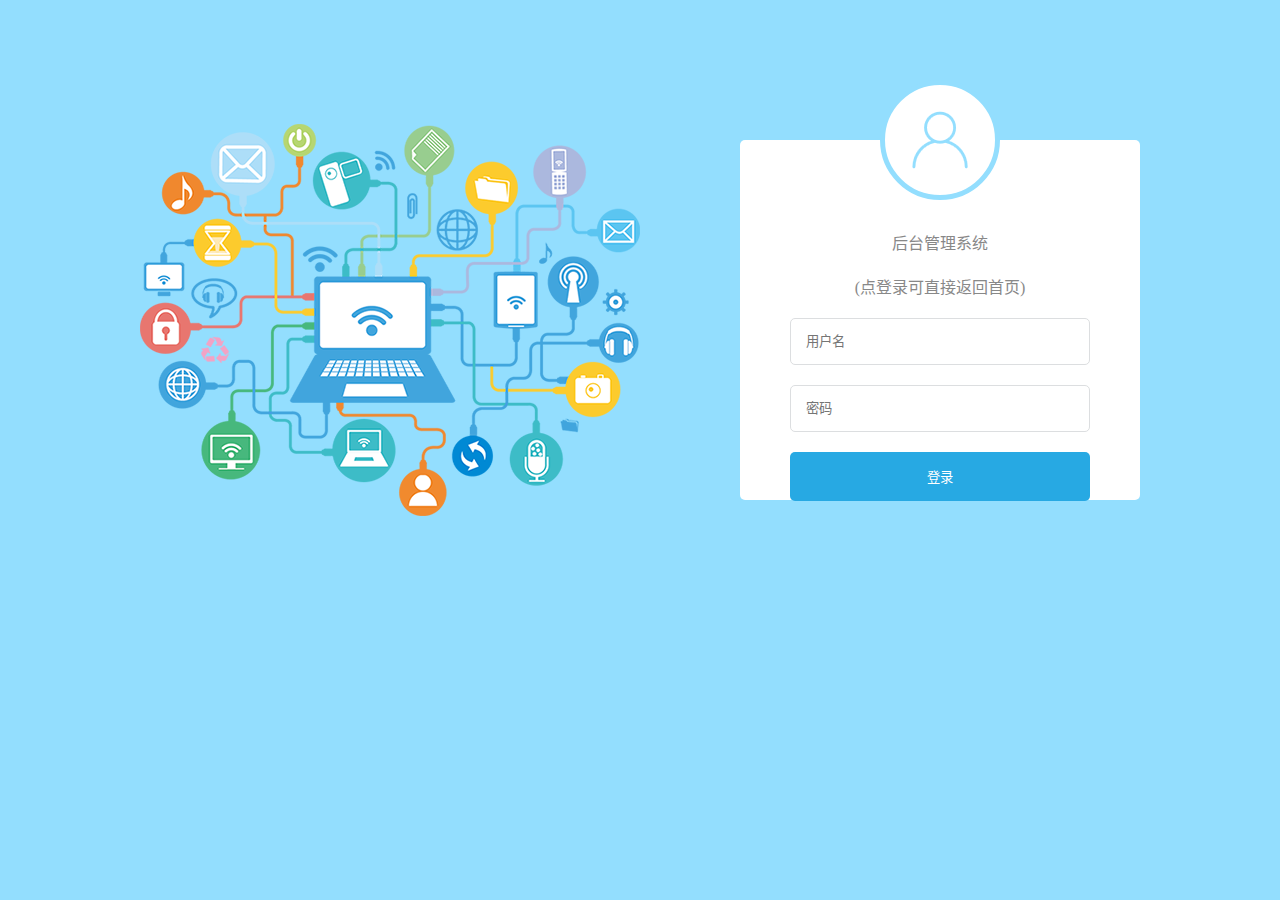
<file: login.html>
<!DOCTYPE html>
<html lang="zh-cn">
<head>
    <meta charset="UTF-8">
    <title>后台管理登录</title>
    <style type="text/css">
        *{
            padding: 0;
            margin: 0;
        }
        body{
            background: #93defe;
        }
        .login-box{
            width: 1100px;
            margin:100px auto;
        }
        .login-box {
            display: flex;
            justify-content: space-around;
            align-items: center;
        }
        .left-content{
            background: url("./img/login-img.png") no-repeat;
            width: 500px;
            height: 440px;
        }
        .login{
            width: 400px;
            height: 360px;
            background: white;
            border-radius: 5px;
            text-align: center;
            position: relative;
            padding-top: 80px;
            box-sizing: border-box;
            color: #888;
        }
        .logo{
            width: 120px;
            height: 120px;
            background: rgb(255,255,255);
            border: 5px solid  #93defe;
            border-radius:50%;
            box-sizing: border-box;
            position: absolute;
            left: 50%;
            margin-left: -60px;
            top: -60px;
            display: flex;
            align-items: center;
            justify-content: center;
        }
        .login p{
            padding: 10px 20px;
        }
        .login input{
            box-sizing: border-box;
            padding: 15px 15px;
            width: 300px;
            border: 1px solid rgb(220, 222, 224);
            border-radius: 5px;
            outline: none;
        }
        .login button{
            border: none;
            background: rgb(39, 169, 227);
            color: rgb(255,255,255);
            padding: 15px 15px;
            width: 300px;
            border-radius: 5px;
            cursor: pointer;
            outline: none;
        }
        .login button:hover{
            background: #93defe;
        }
    </style>
</head>
<body>
    
<div class="login-box">
    <div class="left-content"></div>
    <div class="right-content">
       <div class="login">
            <div class="logo"><img src="./img/login_logo.png" alt=""></div>
            <p>后台管理系统</p>
            <p>(点登录可直接返回首页)</p>
            <p>
                <input type="text" placeholder="用户名">
            </p>
            <p>
                <input type="password" placeholder="密码">
            </p>
            <p>
                <button type="button" onclick="login()">登录</button>
            </p>
        </div>
    </div>
</div>
<script>

    function login() {

        window.location.href='index.html';
        alert("登录成功！");
    }


</script>
</body>
</html>
</file>
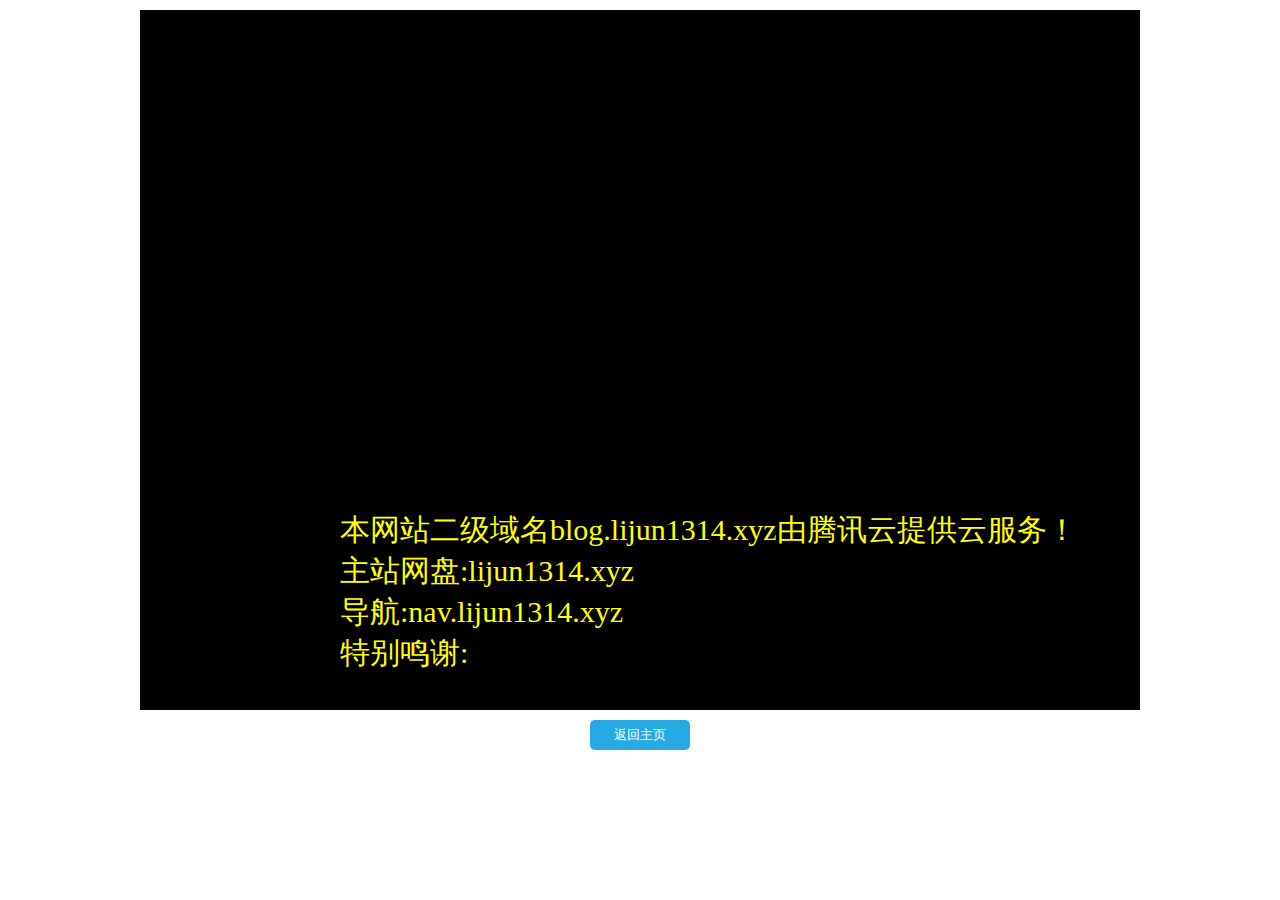
<file: support.html>
<html lang="en">
	<head>
		<meta charset="UTF-8">
		<title>技术支持</title>
		<style type="text/css">
			* {
				margin: 0;
				padding: 0;
			}

			.box {

				width: 1000px;
				height: 700px;
				margin: 10px auto;
				border: 0px solid #ff6700;
				background-color: black;
				overflow: hidden;
			}

			img {
				width: 100px;
				height: 100px;
				padding-right: 50px;
				padding-bottom: 20px;

			}

			.animate {
				padding-top: 500px;
				padding-left: 200px;
				font-size: 12px;
				color: #000;
				display: inline-block;
				white-space: nowrap;
				animation: 30s wordsLoop linear infinite normal;
			}

			@-webkit-keyframes wordsLoop {
				0% {
					transform: translateY(250px);
					-webkit-transform: translateY(250px);
				}

				100% {
					transform: translateY(-100%);
					-webkit-transform: translateY(-100%);
				}
			}

			.animate:hover {

				animation-play-state: paused;

			}

			button {
				border: none;
				background: rgb(39, 169, 227);
				color: white;

				margin: 0px auto;
				display: block;
				width: 100px;
				height: 30px;
				border-radius: 5px;
				cursor: pointer;
				outline: none;

			}

			button:hover {
				background: #93defe;
			}
		</style>
	</head>
	<body>
		<div class="box">
			<p class="animate" style="color:yellow;font-size:30px;">
				<!-- <img src="./flag.jpg"/>   -->
				<span id='shower'>
					本网站二级域名blog.lijun1314.xyz由腾讯云提供云服务！<br>
					主站网盘:lijun1314.xyz<br>
					导航:nav.lijun1314.xyz<br>
					特别鸣谢:<br>
					<br>
					<br>
					<img src="img/aliyun.png">
					<img src="img/tencent.jpg">
					<img src="img/dnspod.jpg"> <br>
					<img src="img/google.jpg">
					<img src="img/baidu.jpg">
					<img src="img/github.png"> <br>
					<img src="img/csdn.jpg">
					<img src="img/bt.jpg">
					<img src="img/vsc.png"> <br>


				</span>

			</p>

		</div>
		<button type="button" onclick="home()">返回主页</button>

		<script>
			function home() {

				window.location.href = 'index.html';
				alert("返回主页成功！");
			}
		</script>

	</body>
</html>
</file>
